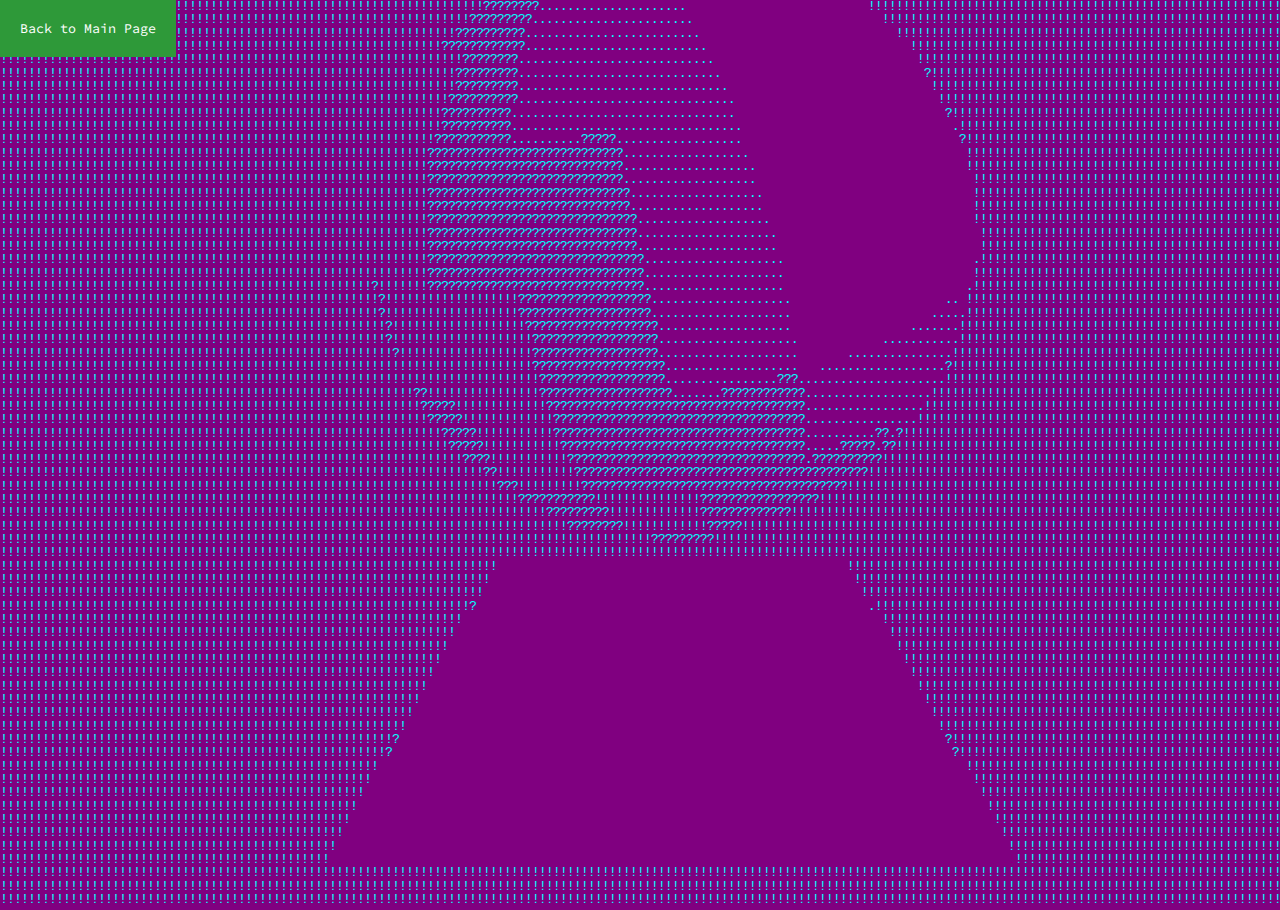
<file: ascii.html>
<!-- For in class example on 11/3, currently doesn't work-->

<!DOCTYPE html>
<html>
  <head>
    <meta charset="utf-8" />
    <title>Art 109 Three.js ASCII Example</title>
    <link rel="stylesheet" href="./style3.css" />

    <!--Loading pointer lock example script, as a module script, it will call all the other required sources from the script.-->
    <script src="./client4.js" type="module"></script>
  </head>
  <body>
    <form action="./">
      <input type="submit" value="Back to Main Page" />
    </form>
  </body>
</html>
</file>
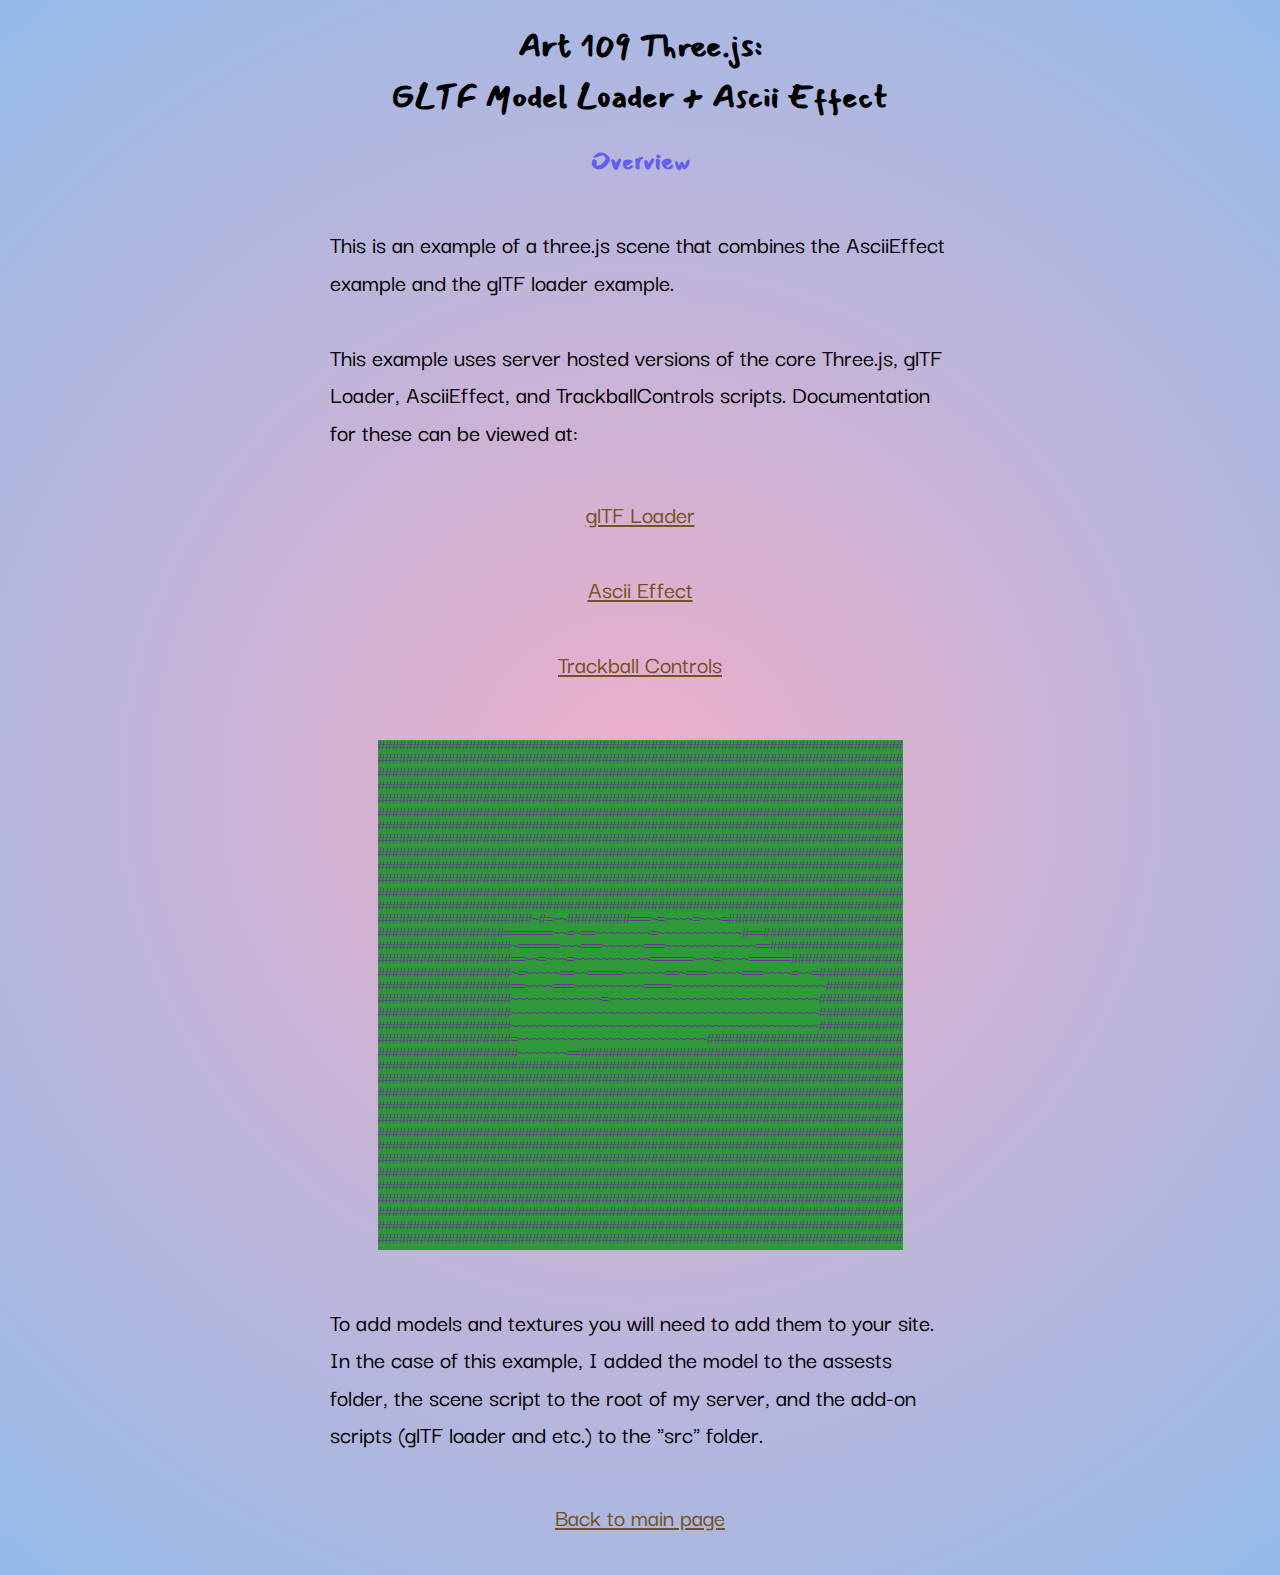
<file: combo.html>
<!-- -->
<!DOCTYPE html>
<html>

<head>
  <meta charset="utf-8" />
  <title>te9SoovinChoi</title>
  <link rel="stylesheet" href="./style.css" />

  <!--Combing client2.js and client4.js-->
  <script src="./client5.js" type="module"></script>
</head>

<body>
  <h1>Art 109 Three.js:<br /> GLTF Model Loader + Ascii Effect</h1>
  <h2>
    Overview
  </h2>
  <p>
    This is an example of a three.js scene that combines the AsciiEffect example and the glTF loader example. <br />
    <br />This example uses server hosted versions of the core Three.js, glTF
    Loader, AsciiEffect, and TrackballControls scripts. Documentation for these can be viewed at:<br />
  </p>
  <p class="mid">
    <a target="_blank" href="https://threejs.org/examples/?q=gltf#webgl_loader_gltf">glTF Loader</a><br /><br />
    <a target="_blank" href="https://threejs.org/examples/#webgl_effects_ascii">Ascii Effect</a><br /><br />
    <a target="_blank" href="https://threejs.org/examples/?q=trackb#misc_controls_trackball">Trackball Controls</a>
    <br /><br />
  </p>
  <!--client5.js selects the div with an id of "space2" and places the scene within it.-->
  <div id="space2"></div>

  <p>
    <br />
    To add models and textures you will need to add them to your site. In the
    case of this example, I added the model to the assests folder, the scene
    script to the root of my server, and the add-on scripts (glTF loader and etc.)
    to the "src" folder.
    <br />
  </p>
  <p class="mid">
    <a href="./">Back to main page</a>
  </p>
</body>

</html>
</file>
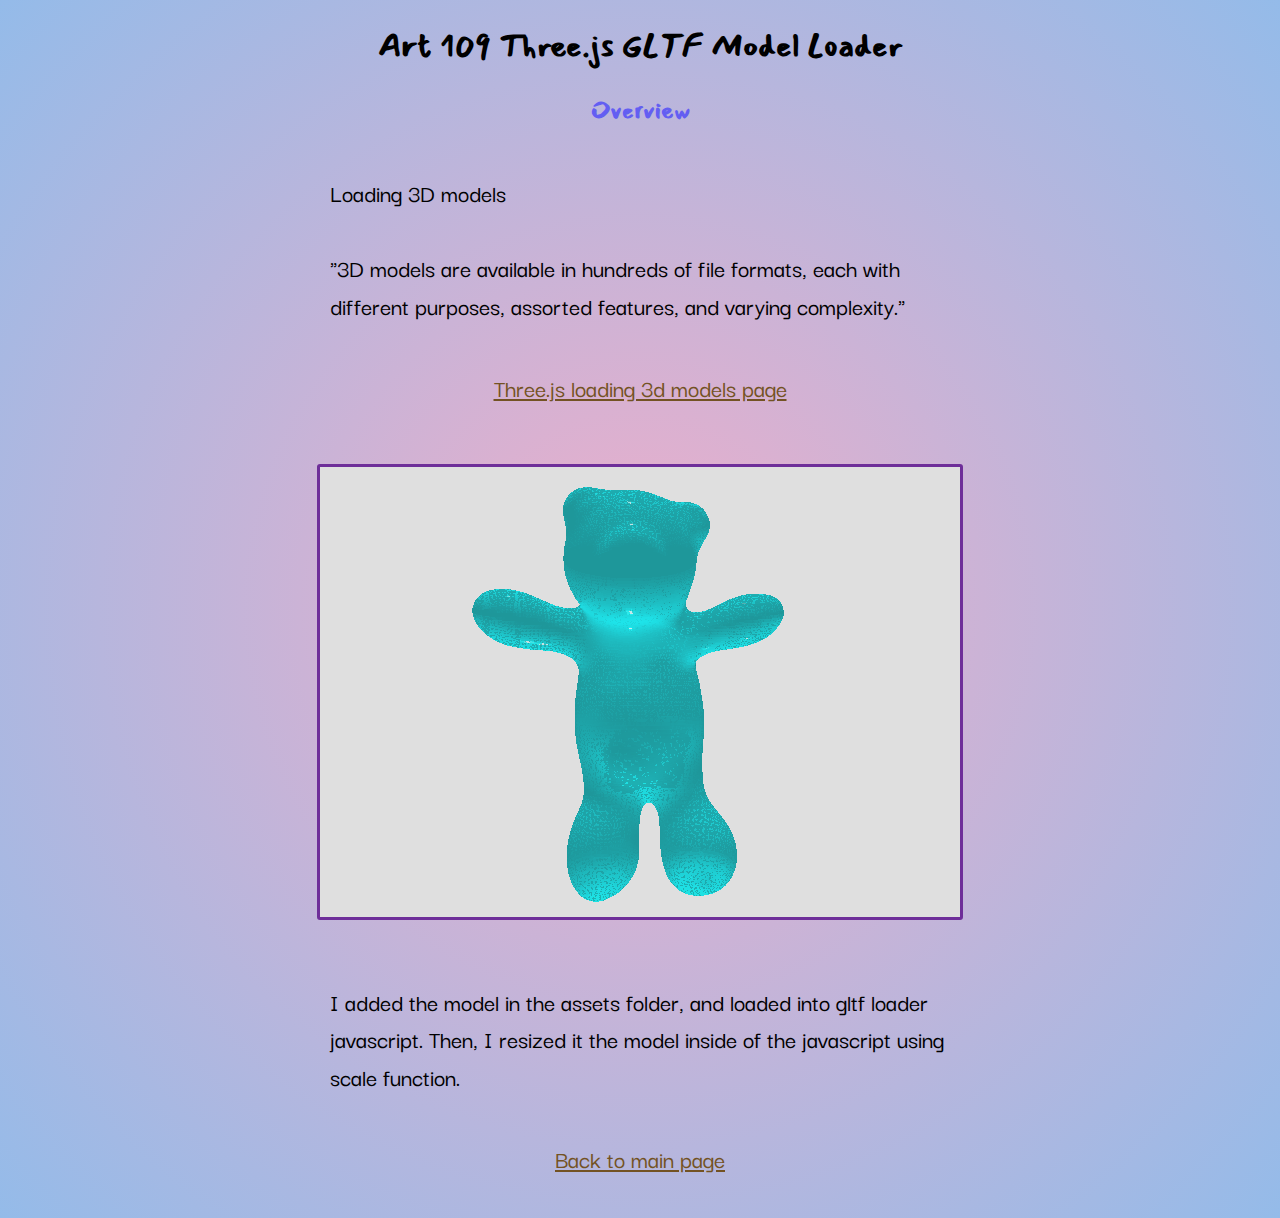
<file: gltf.html>
<!-- -->
<!DOCTYPE html>
<html>
  <head>
    <meta charset="utf-8" />
    <title>te9SoovinChoi</title>
    <link rel="stylesheet" href="./style.css" />

    <!--Loading GLTF example script, as a module script, it will call all the other required sources from the script.-->
    <script src="./client2.js" type="module"></script>
  </head>
  <body>
    <h1>Art 109 Three.js GLTF Model Loader</h1>
    <h2>
      Overview
    </h2>
    <p>
      Loading 3D models<br>
      <br>
  "3D models are available in hundreds of file formats, each with different purposes, assorted features, and varying complexity."
    </p>
    <p class="mid">
      <a
        href="https://threejs.org/docs/#manual/en/introduction/Loading-3D-models"
        >Three.js loading 3d models page</a
      ><br /><br />
    </p>
    <!--client2.js selects the div with an id of "space" and places the scene within it.-->
    <div id="space"></div>

    <p>
      <br />
      I added the model in the assets folder, and loaded into gltf loader javascript. Then, I resized it the model inside of the javascript using scale function.
      <br />
    </p>
    <p class="mid">
      <a href="./">Back to main page</a>
    </p>
  </body>
</html>
</file>
<file: style3.css>
/* Style sheet from index.html and gtlf.html
This is used because of the differences needed for the full screen style.*/

@import url("https://fonts.googleapis.com/css2?family=Source+Code+Pro:wght@300;400;500;700&display=swap");

html,
body {
  font-family: "Source Code Pro", monospace;
  margin: auto;
}

h1 {
  font-style: bold;
  color: #2E9939;
  text-align: center;
  padding-top: 200px;
  padding-bottom: 50px;
}

h2 {
  color: #2E5999;
  text-align: center;
  padding-bottom: 20px;
}

p {
  width: 50%;
  font-weight: 500;
  padding: 0px;
  padding-left: 25%;
  padding-bottom: 20px;
  line-height: 150%;
}

p.move-mid {
  padding-left: 0%;
  text-align: center;
  margin: auto;
  color: #6E2E99;
}

a {
  color: #dfdfdf;
}

input {
  font-family: "Source Code Pro", monospace;
  position: absolute;
  z-index: 1;
  background-color: #2E9939;
  border: none;
  color: #ffffff;
  padding: 20px;
}

/*Styles for the overlay*/
#blocker {

  width: 100%;
  height: 100%;
  background-color: rgba(0, 0, 0, 0.85);
}

#instructions {
  width: 100%;
  height: 100%;

  display: flex;
  flex-direction: column;
  justify-content: center;
  align-items: center;

  text-align: center;
  font-size: 18px;
  cursor: pointer;
}
</file>
<file: style.css>
/* Style sheet from index.html and gtlf.html */


@import url("https://fonts.googleapis.com/css2?family=Source+Code+Pro:wght@300;400;500;700&display=swap");
@import url('https://fonts.googleapis.com/css2?family=Coming+Soon&family=Darker+Grotesque&family=Hi+Melody&family=Mansalva&family=Permanent+Marker&family=Reenie+Beanie&family=Secular+One&display=swap');
body {
  font-family: "Source Code Pro", monospace;
  margin: auto;
  display: block;
  padding: 20px;
  /* background: url("assets/cool-background.png")repeat; */
  background: rgb(238,174,202);
  background: radial-gradient(circle, rgba(238,174,202,1) 0%, rgba(148,187,233,1) 100%);
}

/*Canvas style is used for styling the three.js window*/
canvas {
  display: block;
  width: 100%;
  height: 100%;
  margin: auto;
  max-width: 800px;
  border: 3px solid #6E2E99;
  border-radius: 3px;
}

#space2 {
  width: 525px;
  height: 500px;
  margin: auto;
}

h1 {
  font-style: bold;
  color: black;
  max-width: 75%;
  text-align: center;
  margin: auto;
  padding-bottom: 20px;
  font-family: 'Mansalva', cursive;
}

h2 {
  color: #635EF2;
  max-width: 75%;
  text-align: center;
  margin: auto;
  padding-bottom: 20px;
  font-family: 'Mansalva', cursive;
}

p {
  width: 50%;
  max-width: 75%;
  font-weight: 500;
  padding: 0px;
  padding-left: 25%;
  padding-bottom: 20px;
  line-height: 150%;
  font-family: 'Darker Grotesque', sans-serif;
  font-size: 25px;

}

p.mid {
  padding-left: 0%;
  text-align: center;
  margin: auto;
}

a {
  color: #735223;
}
</file>
